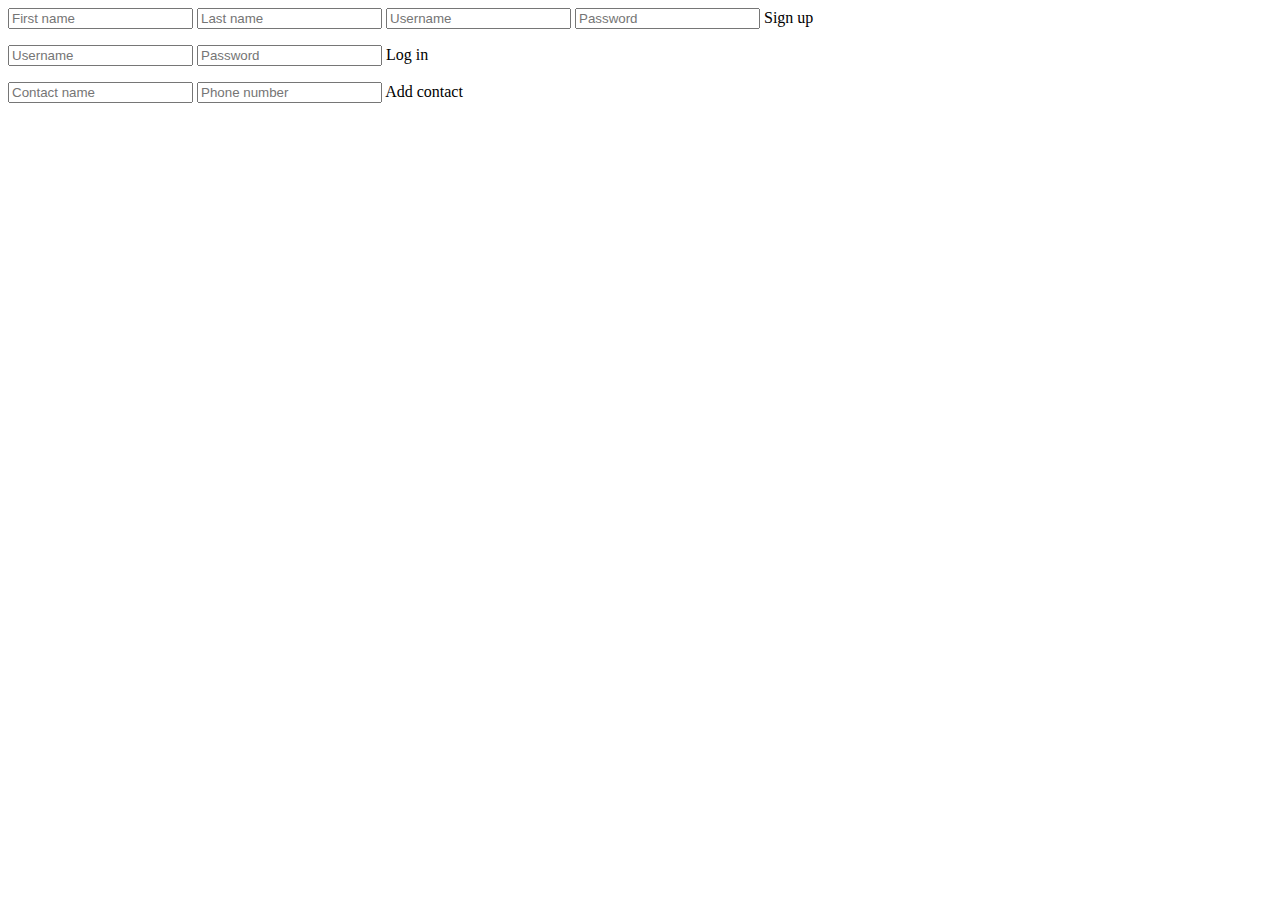
<file: index.html>
<html>
<head>
	<script src="https://cdn.firebase.com/js/client/2.2.9/firebase.js"></script>
	<script src="https://ajax.googleapis.com/ajax/libs/jquery/2.1.4/jquery.min.js"></script>
</head>
<body>
	<form>
		<input type="text" data-clear-btn="true" id="newUserFirst" placeholder="First name" value = "">
		<input type="text" data-clear-btn="true" id="newUserLast" placeholder="Last name" value = "">
        <input type="text" data-clear-btn="true" id="newUserLogin" placeholder="Username" value = "">
        <input type="text" data-clear-btn="true" id="newUserPass" placeholder="Password" value = "">
        <a role = "button" id = "newUserSubmit" class = "ui-shadow ui-btn ui-corner-all" data-transition = "flip">Sign up</a>
        <!--<p id="logIn"></p>-->
    </form>
    <form>
    	<input type="text" data-clear-btn="true" id="userLogin" placeholder="Username" value = "">
        <input type="text" data-clear-btn="true" id="userPass" placeholder="Password" value = "">
        <a role = "button" id = "userLoginButton" class = "ui-shadow ui-btn ui-corner-all" data-transition = "flip">Log in</a>
    </form>
    <form>
    	<input type="text" data-clear-btn="true" id="contactUser" placeholder="Contact name" value = "">
        <input type="text" data-clear-btn="true" id="contactNumber" placeholder="Phone number" value = "">
        <a role = "button" id = "contactSubmit" class = "ui-shadow ui-btn ui-corner-all" data-transition = "flip">Add contact</a>
    </form>
    <p id="userloginconfirm"></p>
    <p id="contactConfirm"></p>
	<script>

	$(document).ready(function(){
		var username;
		var password;
		var firstname;
		var lastname;
		var firebase = new Firebase('https://imboredtc.firebaseio.com/');


		//SIGN UP
		$('#newUserSubmit').click(function (e){
			password = $('#newUserPass').val();
			firstname = $('#newUserFirst').val();
			lastname = $('#newUserLast').val();
			username = $('#newUserLogin').val();
			firebase.child(username).once('value', function(snapshot) {
	            if (snapshot.val() === null) {
		            firebase.child(username);
		            firebase.child(username).set({first:firstname, last:lastname, id: username, password:password, contacts:[], bored:false, contactNum:0});
		            $('#userloginconfirm').append('Welcome to imbored, ' +firstname);
	            } 
	            else {
	            	$('#userAdded').append('This user already exists. Please go sign in.');
	            }
	        });
        });

		//SIGN IN
        $('#userLoginButton').click(function (e){
        	username = $('#userLogin').val();
        	password = $('#userPass').val();
        	firebase.child(username).once('value', function(snapshot) {
	            if (snapshot.val() !== null) {
	            	userinfo = snapshot.val();
	            	if (userinfo.password == password){
	            		$('#userloginconfirm').append('Login Successful, ' +userinfo.first);
	            		// displayContacts();
	            	} else {
	            		$('#userloginconfirm').append('That password is incorrect');
	            	}
	            } else {
	            	$('#userloginconfirm').append('that username does not exist.');
	            }
	        });
        });

        //ADD CONTACT
        $('#contactSubmit').click(function (e){
        	var contactUser = $('#contactUser').val();
        	var contactNumber = $('#contactNumber').val();
        	firebase.child(contactUser).once('value', function(snapshot) {
	            if (snapshot.val() === null) {
	        		$('#contactConfirm').append('that user does not exist.');
        		} else {
        			firebase.child(username+'/contacts/'+contactUser).update({name:contactUser, number:contactNumber});
        			firebase.child(username+'/contactNum/').once('value', function(snapshot) {
        				var contactCount = snapshot.val();
        				contactCount += 1;
        				firebase.child(username).update({contactNum:contactCount});
	       			});
	       			displayContacts();
        		}
        	});
        })

        //SHOW CONTACTS
        // function displayContacts() {
        // 	firebase.child(username+'/contacts').once('value', function(snapshot) {
        // 		contactList = snapshot.val();
        // 		firebase.child(username+'/contactNum/').once('value', function(snapshot) {
        // 			var contactCount = snapshot.val();
        // 		});
        // 		//console.log(contactList);
        // 		for (i = 0; i < contactCount; i++) { 
        // 			console.log('contact');
        // 		}
        // 	});
        // }
    })







	</script>

</body>
</html>
</file>
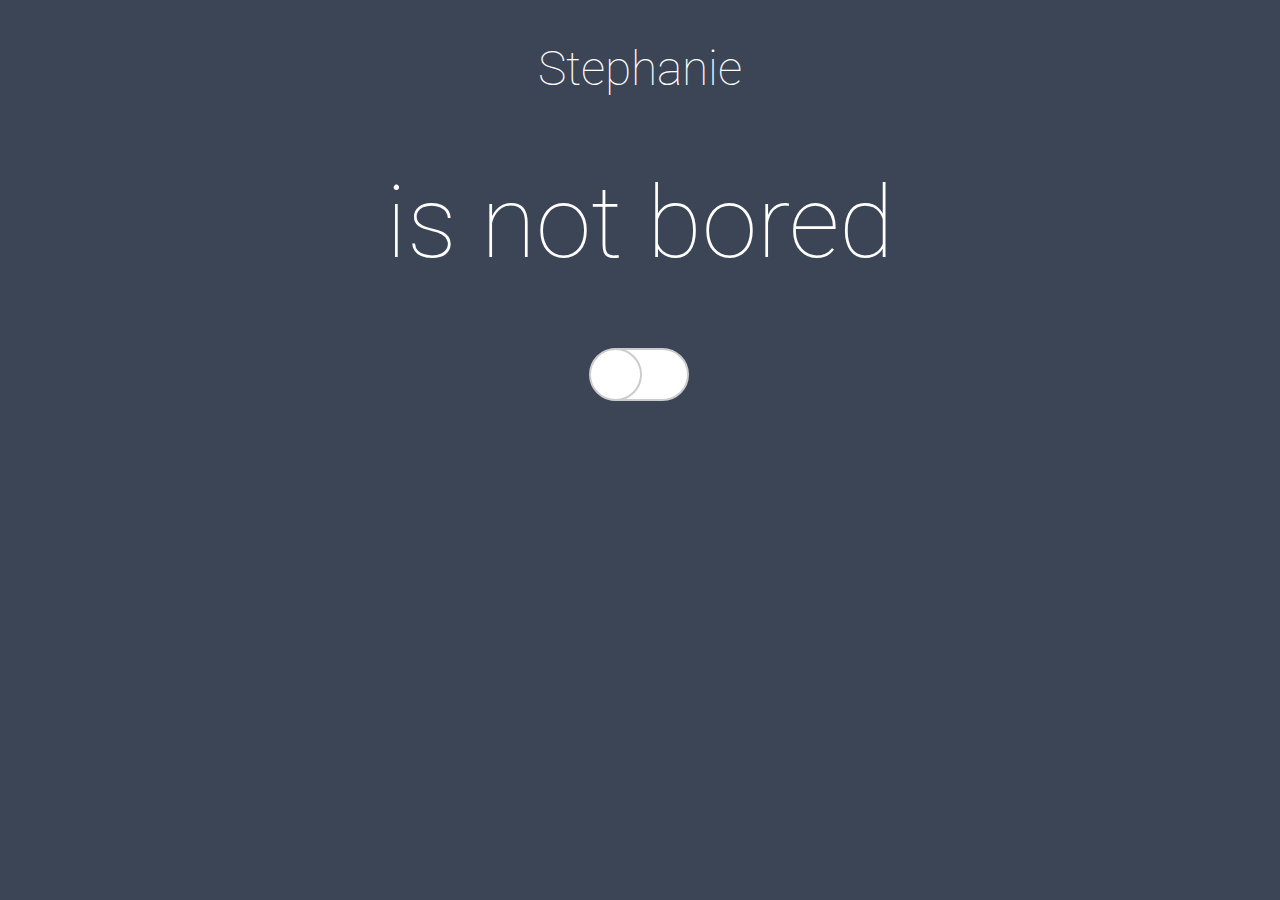
<file: switch.html>
<!DOCTYPE html>
<html>
<head>
<title> Main Page</title>

<!--my stylesheet-->
<link rel="stylesheet" href="index.css">

<script src="https://ajax.googleapis.com/ajax/libs/jquery/2.1.4/jquery.min.js"></script>

<!--Google Roboto font-->
<link href='https://fonts.googleapis.com/css?family=Roboto:300,100,400' rel='stylesheet' type='text/css'>

<!--jQuery CDN-->
 <script src="http://maxcdn.bootstrapcdn.com/bootstrap/3.3.5/js/bootstrap.min.js"></script>

<script>
     $(document).ready( function() {
             $( "#myonoffswitch" ).click(function() {
                  if(document.getElementById("myonoffswitch").checked){
                      document.getElementById("status").innerHTML="is bored";
                  }
                  else{
                         document.getElementById("status").innerHTML="is not bored";
                  }
              });
        });

</script>




</head>

<body>

<div id="main">

        <div id = "user">
                <h2> Stephanie </h2>
        </div>
        <div id = "bored">
                <h1 id="status"> is not bored</h1>
        </div>

        <!--PRETTY TOGGLE-->
        <div id= "switch-container">
                <div class="onoffswitch">
                    <input type="checkbox" name="onoffswitch" class="onoffswitch-checkbox" id="myonoffswitch">
                    <label class="onoffswitch-label" for="myonoffswitch"></label>
                </div>
        </div>
</div>
</div>


</body>


</html>
</file>
<file: index.css>
html {
        background-color: #3c4556;

}

#main {
        text-align: center;
}

#user {
        font-size: 32px;
}
#user h2 {
        font-family: 'Roboto', sans-serif;
        font-weight: 100;
        color: white;
}

#bored {
        font-size: 50px;
}
#bored h1{
        font-family: 'Roboto', sans-serif;
        font-weight: 100;
        color: white;
}



/****TOGGLE****/
.onoffswitch {
    margin-left: auto;
    margin-right: auto;
    position: relative; width: 98px;
    -webkit-user-select:none; -moz-user-select:none; -ms-user-select: none;
}
.onoffswitch-checkbox {
    display: none;
}
.onoffswitch-label {
    display: block; overflow: hidden; cursor: pointer;
    height: 49px; padding: 0; line-height: 49px;
    border: 2px solid #CCCCCC; border-radius: 49px;
    background-color: #FFFFFF;
    transition: background-color 0.3s ease-in;
}
.onoffswitch-label:before {
    content: "";
    display: block; width: 49px; margin: 0px;
    background: #FFFFFF;
    position: absolute; top: 0; bottom: 0;
    right: 47px;
    border: 2px solid #CCCCCC; border-radius: 49px;
    transition: all 0.3s ease-in 0s; 
}
.onoffswitch-checkbox:checked + .onoffswitch-label {
    background-color: #49E845;
}
.onoffswitch-checkbox:checked + .onoffswitch-label, .onoffswitch-checkbox:checked + .onoffswitch-label:before {
   border-color: #49E845;
}
.onoffswitch-checkbox:checked + .onoffswitch-label:before {
    right: 0px; 
}
</file>
